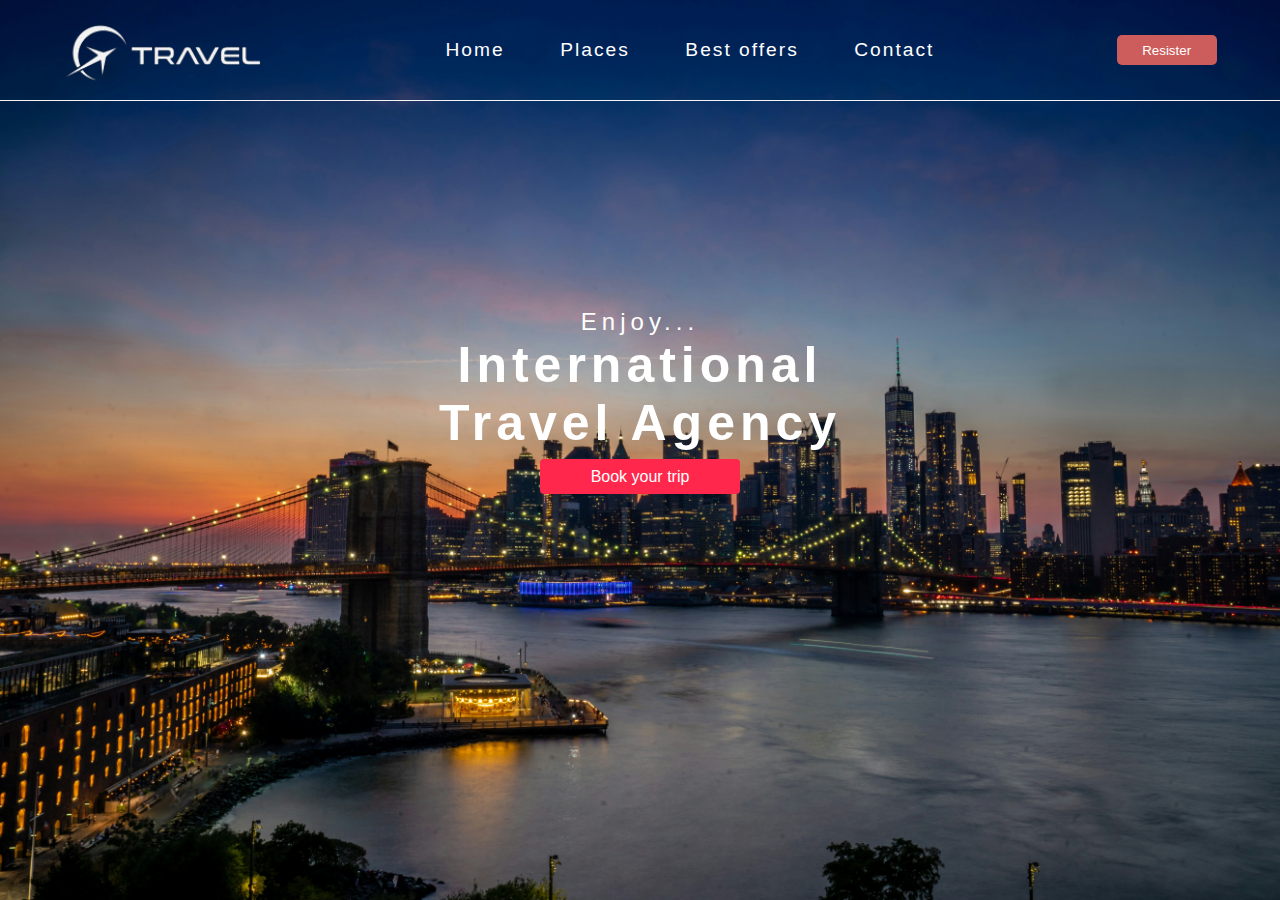
<file: index.html>
<!DOCTYPE html>
<html lang="en">
<head>
    <meta charset="UTF-8">
    <meta name="viewport" content="width=device-width, initial-scale=1.0">
    <title>Travel Agency</title>
    <link rel="stylesheet" href="style.css">
</head>
<body>
    <header>
        <nav>
            <div class="logo"></div>
        <div class="options">
            <a href="#">Home</a>
            <a href="#">Places</a>
            <a href="#">Best offers</a>
            <a href="#">Contact</a>
        </div>
        <div class="register-button">
            <button type="button" onclick="location.href='register.html' " id="register-button" >Resister</button>
        </div>
        </nav>
        <section class="h-txt">
            <p>Enjoy...</p>
        <h1>International </h1>
        <h1>Travel Agency</h1>
        <button id="trip-button" class="button">Book your trip</button>
        </section>
    </header>
</body>
</html>
</file>
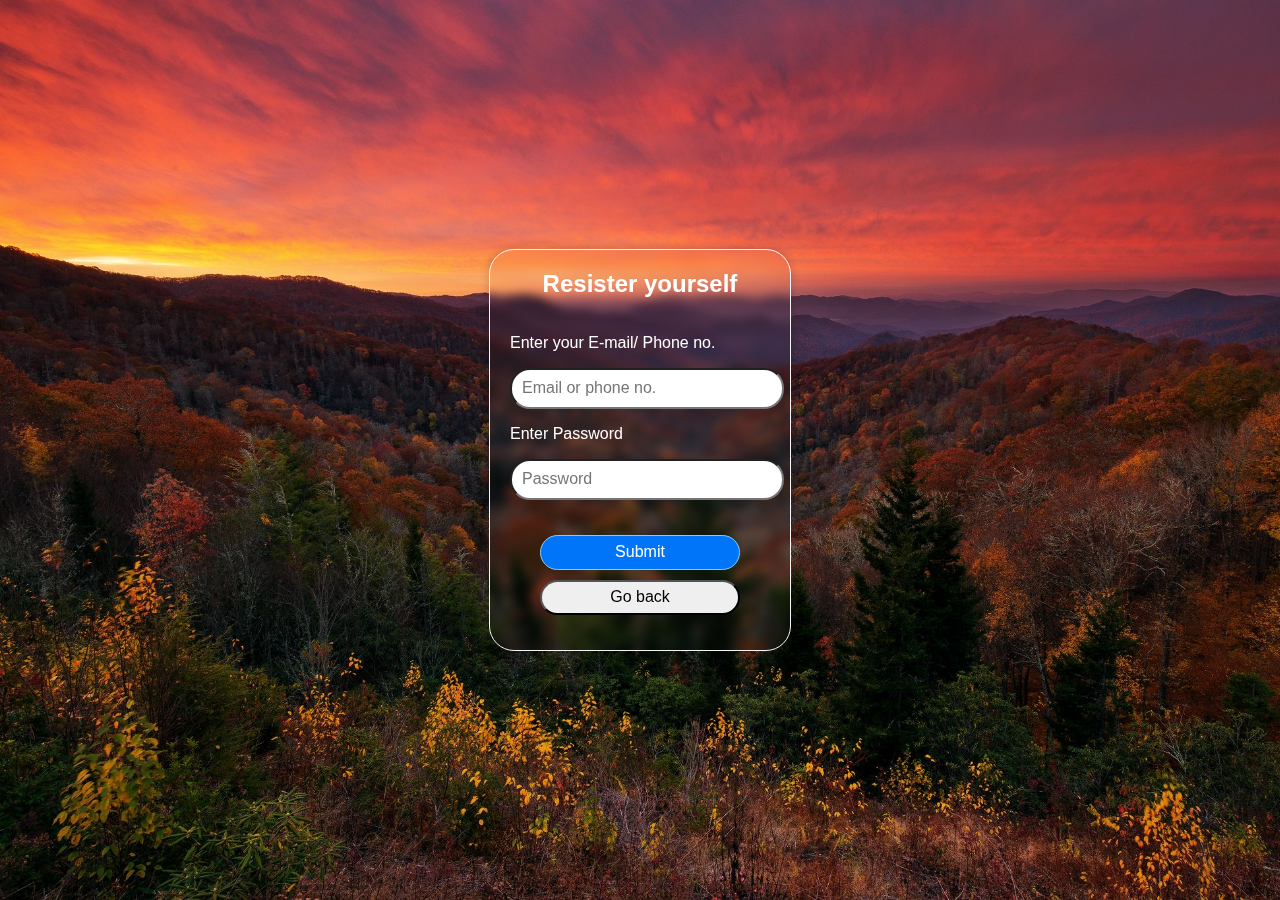
<file: register.html>
<!DOCTYPE html>
<html lang="en">
<head>
    <meta charset="UTF-8">
    <meta name="viewport" content="width=device-width, initial-scale=1.0">
    <title>Resister</title>
    <link rel="stylesheet" href="style-resistrer.css">
</head>
<body>
    <div class="form">
        <div class="heading">
            <h2>Resister yourself</h2>
        </div>
        <div class="email">
            <p>Enter your E-mail/ Phone no.</p>
            <input placeholder="Email or phone no.">
        </div>
        <div class="password">
            <p>Enter Password</p>
            <input type="password" placeholder="Password">
        </div>
        <div class="buttons">
            <button type="button" onclick="location.href='index.html' " class="submit" >Submit</button>
            <button type="button" onclick="location.href='index.html' " class="back">Go back</button>
        </div>
    </div>
</body>
</html>
</file>
<file: style.css>
*{
    font-family: Arial, Helvetica, sans-serif;
}
body{
    margin: 0px;
    background: linear-gradient(rgba(0,0,0,0.8),rgba(0,0,0,0.2));
    background-image: url('../Images/Background.jpg');
    background-size: cover;
    width: 100%;
    height: 100vh;
}
nav{
    height: 100px;
    border-bottom:1px solid whitesmoke ;
    display: flex;
    justify-content: space-around;
}
.logo{
    background-image: url('../Images/Logo.png');
    background-size: cover;
    height: 100%;
    width:200px;
}
.options{
    width:600px;
    display: flex;
    justify-content: space-evenly;
    align-items: center;
    letter-spacing: 2px;
}
.options a {
    text-decoration: none;
    color:white;
    font-size:1.2rem;
    font-weight:700rem;
    position: relative;
    padding: 10px, 20px;
}
.options a:before{
    content: '';
    position: absolute;
    top:0;
    left: 0;
    width: 0%;
    height: 100%;
    border-bottom: 2px solid indianred ;
    transition: 0.2s linear;
}
.options a:hover:before{
    width: 100%;
}
#trip-button:hover{
    background-color: rgb(253, 0, 42);
}
#trip-button:active{
    background-color: transparent;
    border:1px dashed indianred;
}
.register-button{
    display: flex;
    align-items: center;
}
#register-button:hover{
    background-color: rgb(253, 0, 42);
}
#register-button:active{
    background-color: transparent;
    border:1px dashed indianred;
}
#register-button{
    background-color: indianred;
    height:30px;
    width:100px;
    color: white;
    border-radius: 5px;
    border: none;
}
.h-txt{
    display:flex;
    flex-direction: column;
    justify-content: center;
    align-items: center;
    height:600px;
    color:white;
}
p{
    font-size: 1.5rem;
    font-weight:500;
    margin: 0px;
    letter-spacing: 5px;
}
h1{
    font-size: 50px;
    margin: 0px;
    letter-spacing: 5px;
}
#trip-button{
    background-color: rgb(255, 40, 76);
    border-radius:4px;
    border:none;
    height:35px;
    width:200px;
    color:white;
    font-size: 1rem;
    font-weight:300;
    margin-top: 7px;
}
</file>
<file: style-resistrer.css>
*{
    font-family: Arial, Helvetica, sans-serif;
    color: white;
}
body{
    width: 100%;
    height: 100vh;
    background-color: rgb(238, 237, 237);
    margin:0px;
    padding: 0px;
    display:flex;
    justify-content: center;
    align-items: center;
    background-image: url('../Images/login-background.jpg');
    background-size: cover;
}
.form{
    background-image: blur;
    height:400px;
    width:300px;
    border: 1px solid whitesmoke;
    border-radius: 25px;
    display:flex;
    flex-direction: column;
    backdrop-filter: blur(5px);
    box-shadow: 0 0 10px rgba(0,0,0,0.2);
}
h2{
    text-align: center;
}
.email{
    margin-left: 20px;
}
.password{
    margin-left: 20px;
}
p{
    font-size: 1rem;
    font-weight: 300;
}
input{
    width: 250px;
    height: 35px;
    border-radius: 20px;
    color :black;
    font-size: 16px;
    padding-left: 10px;
    padding-right: 10px;
}
.buttons{
    display: flex;
    flex-direction: column;
    justify-content: center;
    align-items: center;
    height: 100%;
}
button{
    width: 200px;
    height: 35px;
    margin-top: 5px;
    margin-bottom: 5px;
    border-radius: 35px;
    font-size: 1rem;
}
.submit{
    background-color: rgb(0, 117, 250);
    border: 1px solid skyblue;
    color: white;
}
.back{
    color: black;
}
</file>
